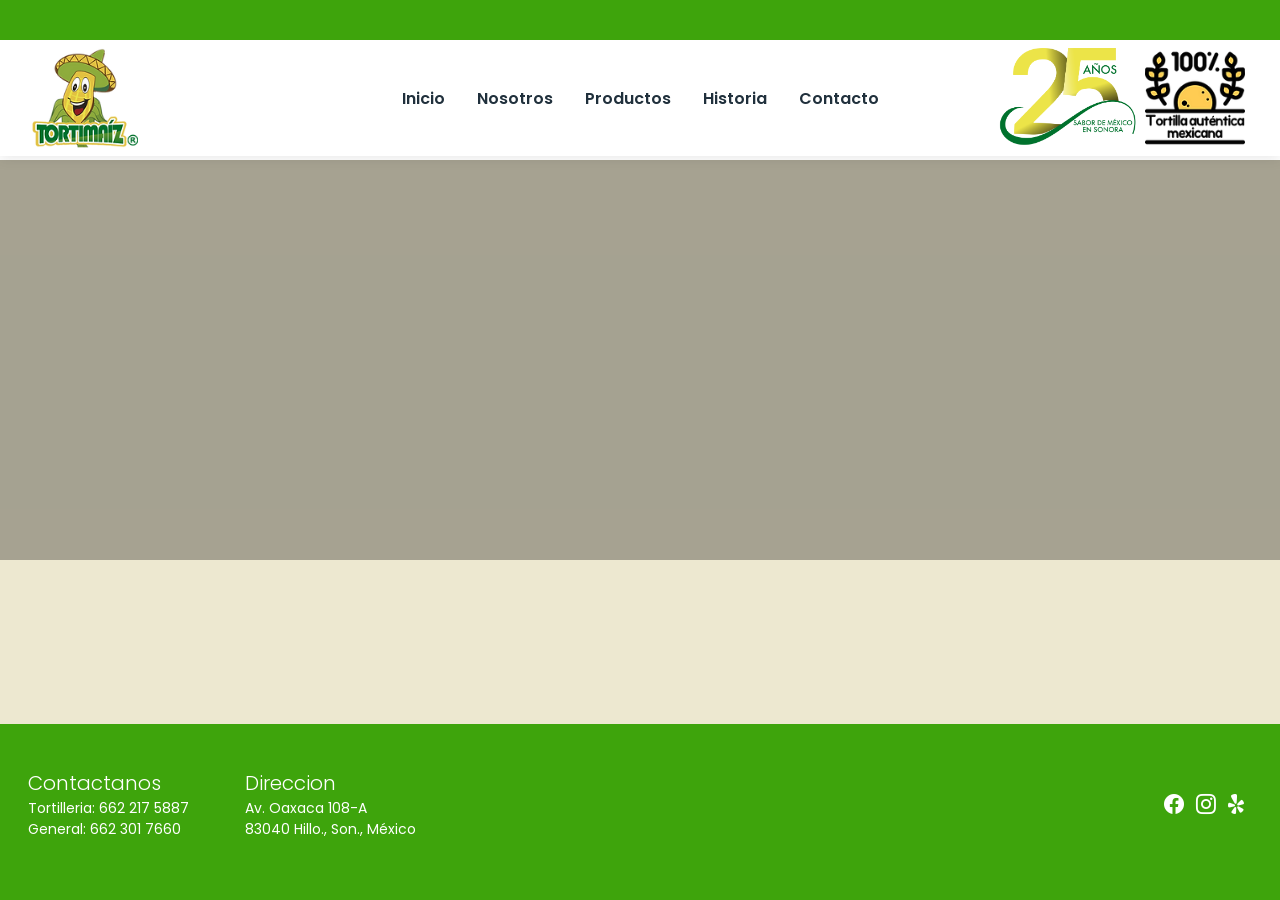
<file: productos/index.html>
<!DOCTYPE html>
<html lang="en">
<head>
    <meta charset="UTF-8">
    <meta name="viewport" content="width=device-width, initial-scale=1.0">
    <title></title>
    
    <link rel="stylesheet" href="styles.css">
    <link rel="stylesheet" href="../styles.css">
    <link href="https://cdn.jsdelivr.net/npm/bootstrap-icons@1.11.3/font/bootstrap-icons.css" rel="stylesheet">
</head>
<body>
<div id="navbar"></div>
    <main class="enfasis-bg">
        <section class="section-banner banner-productos">
            <div class="overlay">
                <h1 id="titulo-categoria" class="section-title banner-title">Tortillas</h1>
            </div>
        </section>
        <section class="productos-section ">
            <div class="container contenedor-section">
                <div id="productos-grid" class="productos-grid"></div>
            </div>
        </section>
    </main>
<div id="footer"></div>
</body>
<script src="script.js"></script>
<script src="../main.js"></script>
</html>
</file>
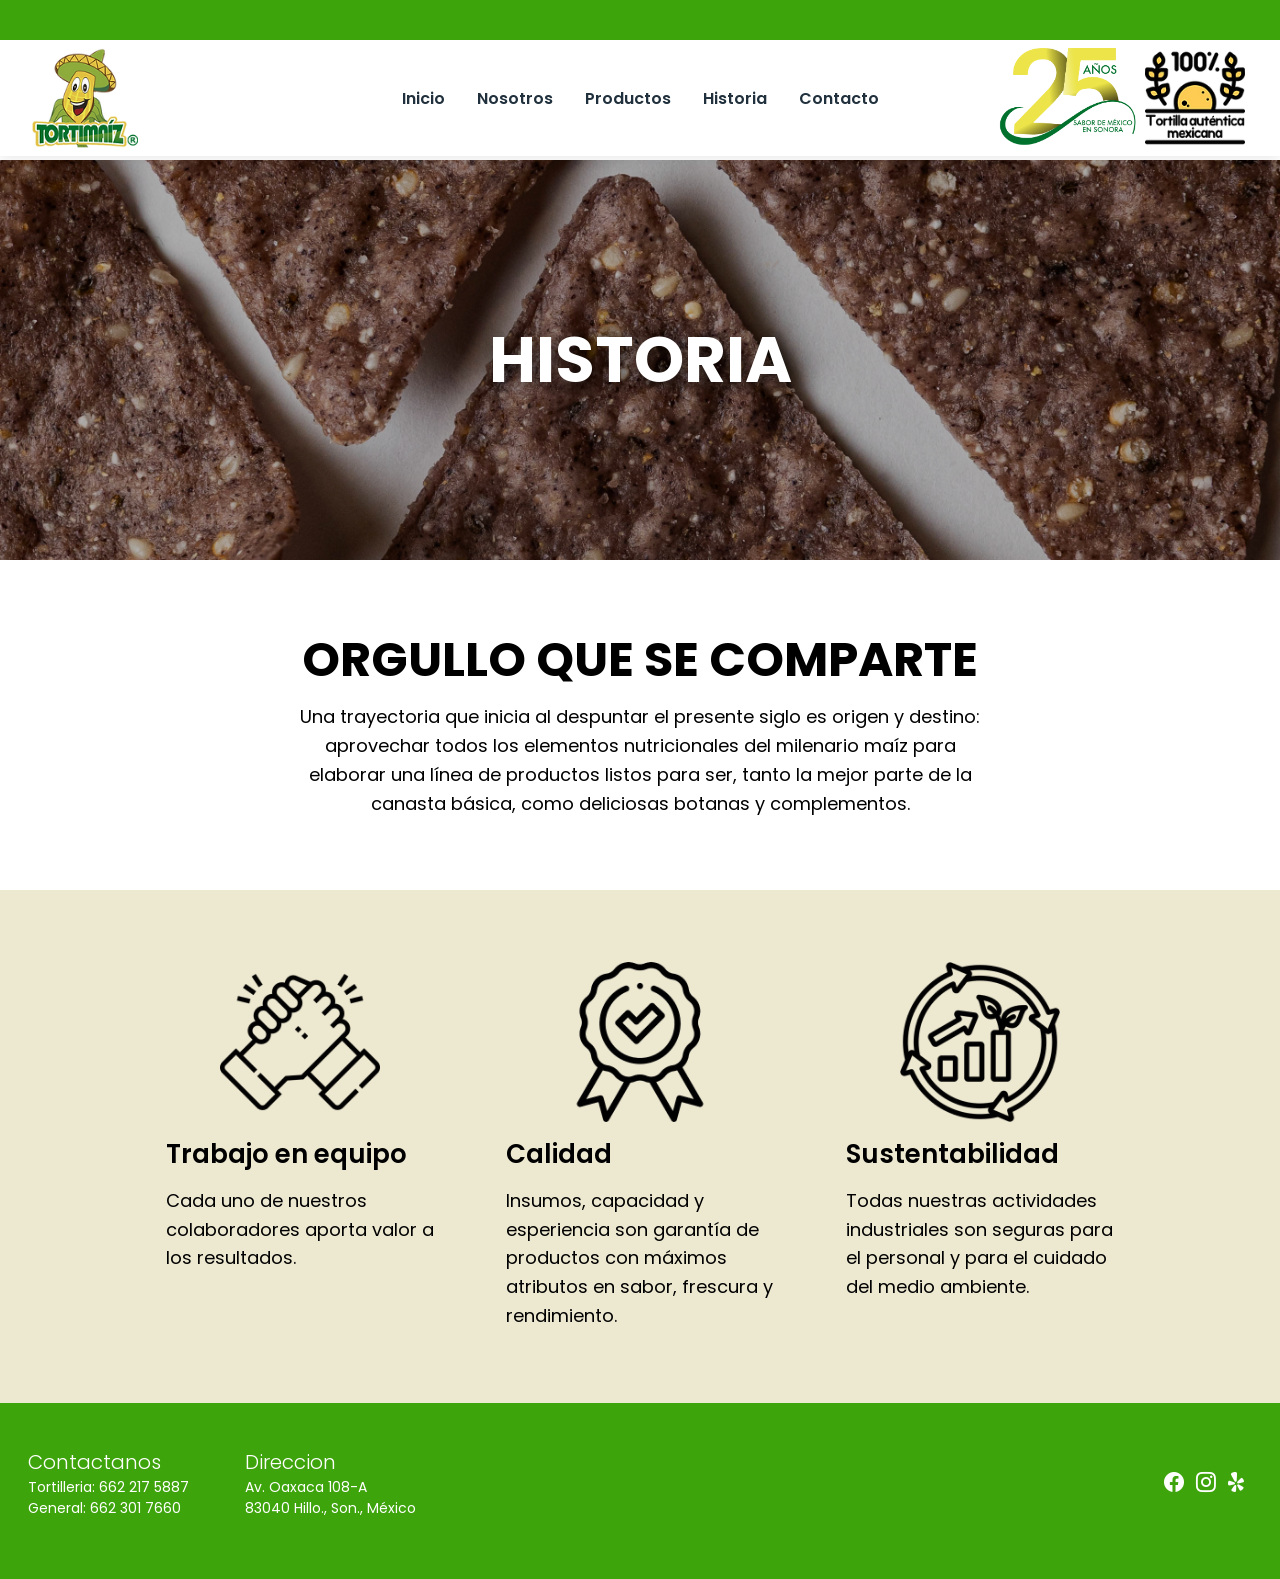
<file: historia.html>
<!DOCTYPE html>
<html lang="en">
<head>
    <meta charset="UTF-8">
    <meta name="viewport" content="width=device-width, initial-scale=1.0">
    <title>Historia | Tortimaiz</title>
    <link rel="stylesheet" href="styles.css">
    <link 
    href="https://cdn.jsdelivr.net/npm/bootstrap-icons@1.11.3/font/bootstrap-icons.css" 
    rel="stylesheet">
</head>

<body>
<div id="navbar"></div>

<section class="section-banner banner-historia">
  <div class="overlay">
    <h1 class="section-title banner-title">Historia</h1>
  </div>
</section>
<section class="info-hs">
    <div class="contenedor-info contenedor-section">
    <h1 class="title-h1">Orgullo que se comparte</h1>
    <p class="lg-text">
        Una trayectoria que inicia al despuntar el presente siglo
        es origen y destino: aprovechar todos los elementos nutricionales
        del milenario maíz para elaborar una línea de productos listos
        para ser, tanto la mejor parte de la canasta básica, como
        deliciosas botanas y complementos.
    </p></div>
</section>
<section class="valores-hs">
<div class="contenedor-valores contenedor-section">
    <div class="valor">
        <div class="contenedor-img-valor">
        <img src="src/assets/img/hs/equipo.webp" alt=""></div>
        <h3 class="title-h3">Trabajo en equipo</h3>
        <p class="lg-text">
            Cada uno de nuestros
            colaboradores aporta
            valor a los resultados.
        </p>
    </div>
    <div class="valor">
        <div class="contenedor-img-valor">
        <img src="src/assets/img/hs/calidad.webp" alt=""></div>
        <h3 class="title-h3">Calidad</h3>
        <p class="lg-text">
            Insumos, capacidad y
            esperiencia son garantía
            de productos con máximos
            atributos en sabor, frescura
            y rendimiento.
        </p>
    </div>
    <div class="valor">
        <div class="contenedor-img-valor">
        <img src="src/assets/img/hs/sustentabilidad.webp" alt=""></div>
        <h3 class="title-h3">Sustentabilidad</h3>
        <p class="lg-text">
            Todas nuestras actividades
            industriales son seguras
            para el personal y para
            el cuidado del medio ambiente.
        </p>
    </div>
</div>
</section>

<div id="footer"></div>
<script src="main.js"></script>
</body>
</html>
</file>
<file: productos/styles.css>
.productos-grid{
  display: grid;
  grid-template-columns: repeat(auto-fit, 200px);
  justify-content: center; /* centra las cards */
  gap: 30px;
}

.producto-card{
  text-decoration: none;
  color: inherit;
  display: block;
}

.producto-img-container{
  position: relative;
  width: 100%;
  aspect-ratio: 1/1;
  overflow: hidden;
  border-radius: 12px; /* 👈 bordes */
}

.producto-img-container img{
  width: 100%;
  height: 100%;
  object-fit: cover;
  transition: transform 0.4s ease;
  border-radius: 12px;
}

.producto-overlay{
  position: absolute;
  inset: 0;
  background: rgba(62, 164, 12, 0.4); /* verde */
  opacity: 0;
  transition: opacity 0.3s ease;
}

.producto-card:hover .producto-overlay{
  opacity: 1;
}

.producto-card:hover img{
  transform: scale(1.05);
}

.producto-nombre{
  margin-top: 10px;
  text-align: center;
  font-weight: 600;
}

@media (max-width: 800px){
  .productos-grid{
    grid-template-columns: repeat(2, 1fr);
  }
}

@media (max-width: 620px){
  .productos-grid{
    grid-template-columns: 1fr;
  }
}
</file>
<file: styles.css>
@import url('https://fonts.googleapis.com/css2?family=Poppins:ital,wght@0,100;0,200;0,300;0,400;0,500;0,600;0,700;0,800;0,900;1,100;1,200;1,300;1,400;1,500;1,600;1,700;1,800;1,900&display=swap');

:root {
  font-family: "Poppins", sans-serif;
  font-size: 16px;
  --navbar-height: 120px;
}

* {
  margin: 0;
  padding: 0;
  box-sizing: border-box;
  font-weight: 300;
  font-family: "Poppins", sans-serif;
  font-size: 16px;
}

main {
  flex: 1;
}

body {
  display: flex;
  flex-direction: column;
  min-height: 100vh;
  padding-top: 160px;
}

a {
  text-decoration: none;
}

ul {
  list-style-type: none;
  margin: 0;
  padding: 0;
}

.contenedor-section{
  margin: 48px 72px;
  padding: 24px 48px;
}
/* ------------------
    TEXTOS
    -----------------*/
.hero-title{
  font-size: clamp(48px, 7vw, 88px);
  font-weight: 700;
  line-height: 1.05;
  text-shadow: 2px 4px 15px rgba(0,0,0,0.7);
}
.hero-title-md{
  font-size: clamp(34px, 5vw, 52px);
  font-weight: 700;
  line-height: 1.1;
}
.hero-title-brown{
  color: #6b3f1d;
}

.hero-title-white{
  color: white;
}
.section-title {
  font-size: clamp(36px, 5.5vw, 64px);
  font-weight: 700;
  text-transform: uppercase;
  line-height: 1.1;
}

.title-h1 {
  font-size: clamp(30px, 4vw, 48px);
  text-transform: uppercase;
  font-weight: 700;
  line-height: 1.15;
}
.title-h2{
  font-size: clamp(24px, 3vw, 34px);
  font-weight: 700;
  line-height: 1.2;
}

.title-h3 {
  font-size: clamp(20px, 2.2vw, 26px);
  font-weight: 600;
  line-height: 1.25;
}

.xl-text {
  font-size: 22px;
  font-weight: 400;
  line-height: 1.6;
}

.lg-text {
  font-size: 18px;
  font-weight: 400;
  line-height: 1.6;
}

.md-text{
  font-size: 16px;
  font-weight: 400;
  line-height: 1.6;
}

.small-text {
  font-size: 14px;
  font-weight: 400;
  line-height: 1.5;
}

.footer-subtitle {
  font-size: 20px;
}

/*---- NAVBAR ----*/
.navbar {
  width: 100%;
  position: fixed;
  top: 0;
  left: 0;
  z-index: 1000;
  /*background: #fff;*/
  background: rgba(255,255,255,0.9);
  backdrop-filter: blur(8px);
  box-shadow: 0 4px 12px rgba(0,0,0,0.08);
}

.barra-superior {
  background: rgb(62, 164, 12);
  height: 40px;
}

.container-nav {
  display: flex;
  align-items: center;
  justify-content: space-between;
  padding: 0.5rem 2rem;
}

.container-logo img {
  height: 100%;
}
.container-logo{
  height: 100px;
  width: 250px;
}
.navbar-nav {
  display: flex;
  flex-direction: row;
}

.nav-link {
  color: #20303c;
  padding: 1rem;
  font-weight: 600;
}

.nav-link:hover {
  color: red;
}
.active{
  color: red;
  font-weight: 600;
}

/* ====== NAVBAR DROPDOWN ======= */
.nav-item.dropdown {
  position: relative;
}

/* menú oculto */
.dropdown-menu{
  position: absolute;
  top: 100%;
  left: 0;
  background: white;
  list-style: none;
  padding: 10px 0;
  margin: 0;
  min-width: 180px;

  opacity: 0;
  visibility: hidden;
  transform: translateY(10px);
  transition: all 0.3s ease;

  border-radius: 8px;
  box-shadow: 0 10px 25px rgba(0,0,0,0.1);
  z-index: 1000;
}

/* mostrar en hover */
.nav-item.dropdown:hover .dropdown-menu{
  opacity: 1;
  visibility: visible;
  transform: translateY(0);
}

/* items */
.dropdown-item{
  display: block;
  padding: 10px 20px;
  color: #20303c;
  text-decoration: none;
  font-size: 15px;
}

.dropdown-item:hover{
  background: #f5f5f5;
  color: red; /* tu color activo */
}
/*---- FOOTER ----*/
footer{
  position: relative;
  z-index: 2;
}
.container-footer {
  background: rgb(62, 164, 12);
  color: white;
  display: flex;
  justify-content: space-between;
  align-items: stretch;
  padding: 16px 0 32px 0;
}

.info-footer {
  padding: 12px;
  margin: 4px;
}

.footer-section {
  display: flex;
  flex-direction: row;
  gap: 24px;
  padding: 12px;
  align-items: center;
}

/*---- ICONOS ----*/
.social-icon i {
  font-size: 20px;
  color: white;
  padding: 0px 4px;
}

/*---- HERO BANNER ------ 
-------- INICIO ----*/
.hero-video{
  position: relative;
  height: calc(100svh - var(--navbar-height));
  overflow: hidden;
}

.hero-bg-video{
  position: absolute;
  inset: 0;
  width: 100%;
  height: 100%;
  object-fit: cover;
}
.hero-overlay{
  position: absolute;
  inset: 0;

  display: flex;
  align-items: center;
  justify-content: center;

  text-align: center;
  z-index: 2;
}
.hero-content{
  display: flex;
  flex-direction: column;
  align-items: center;
  gap: 30px;
}
.hero-logos{
  display: flex;
  gap: 40px;
  align-items: center;
  justify-content: center;
}

.hero-logos img{
  height: 120px;
  width: auto;
}
@media (max-width: 768px){

  .hero-title{
    font-size: 48px;
  }

  .hero-logos img{
    height: 40px;
  }

}

.productos-principales{
  background: white;
  padding: 80px 0;
}
.contenedor-productos{
  display: grid;
  grid-template-columns: repeat(3, 250px);
  gap: 60px;
  justify-content: center;
}
.producto{
  text-align: center;
}
.contenedor-img-producto{
  margin-bottom: 20px;
}

.contenedor-img-producto img{
  width: 150px;
  height: auto;
}

/*parallax*/
.seccion-parallax{
  background-size: cover;
  background-position: center;
  background-attachment: fixed;

  padding: 120px 0;
}
.parallax-contenido{
  max-width: 600px;
  color: white;
}
.parallax-left{
  margin-left: 8%;
}
.parallax-centro{
  display: flex;
  align-items: center;
  justify-content: center;
  text-align: center;
}
.parallax-maiz{
  background-image: url("src/assets/img/maizbg.jpg");
   background-position: center 30%;
}
.hero-parallax{
  margin: 0 auto;
  text-align: center;
  text-wrap: balance;
}

.parallax-nixtamal{
  background-image: url("src/assets/img/tortillabg.jpg");
}
.hero-title span{
  display:block;
}
.logo-parallax{
  margin-top: 30px;
  width: 420px;
}
@media (max-width: 768px) {
  .seccion-parallax{
    background-attachment: scroll;
  }
}

/* banner redes sociales */
.banner-social{
  position: relative;
  background: #ffef2c;
  padding: 60px 20px;
  display: flex;
  justify-content: center;
  align-items: center;
  text-align: center;
  overflow: hidden;
}
.banner-contenido{
  max-width: 600px;
  z-index: 2;
}
.social-icons{
  margin-top: 20px;
  display: flex;
  justify-content: center;
  gap: 20px;
}

.icono-social{
  font-size: 28px;
  color: #000;
  transition: transform 0.2s ease;
}
.icono-social i{
font-size: 24px;
}

.icono-social:hover{
  transform: scale(1.15);
}
.banner-img{
  position: absolute;
  top: 0;
  height: 100%;
  width: auto;
  object-fit: cover;
}

.banner-img.izquierda{
  left: 0;
}

.banner-img.derecha{
  right: 0;
  top: 50%;
  transform: translateY(-50%);
  height: 70%;
  width: auto;
}
/*-----------------
     BANNER 
  -----------------*/
.section-banner{
  position: relative;
  height: 400px;
  /*background-image: url("https://images.unsplash.com/photo-1523800378286-dae1f0dae656?q=80&w=1076&auto=format&fit=crop&ixlib=rb-4.1.0&ixid=M3wxMjA3fDB8MHxwaG90by1wYWdlfHx8fGVufDB8fHx8fA%3D%3D");
  */background-size: cover;
  background-position: center;
  margin: 0;
  padding: 0;
}

.section-banner .overlay {
  position: absolute;
  inset: 0;
  background: rgba(0, 0, 0, 0.3);
  display: flex;
  align-items: center;
  justify-content: center;
}

.banner-title {
  color: white;
  text-shadow: 2px 4px 15px rgba(0, 0, 0, 0.7);
}

.banner-box-style .contenedor-section {
  background: #3c1b02;
  color: white;
  max-width: 800px;
  max-height: 300px;
  padding: 42px;
}

.banner-contacto {
  background-image: url("src/assets/img/contacto/contactobg.JPG");
}
.banner-nosotros {
  background-image: url("src/assets/img/nosotros/nosotrosbg.jpg");
}
.banner-productos {
  background-image: url("src/assets/img/productos/banner.jpg");
}
.banner-industria{
  background-image: url("src/assets/img/nosotros/industria.jpg");
}
.banner-distribuidores{
  background-image: url("src/assets/img/nosotros/distribuidores.jpg");
}
.banner-historia{
  background-image: url("src/assets/img/hs/historiabg.jpg");
}
.banner-tortillas{
  background-image: url("/src/assets/img/productos/tortillas/banner.jpg");
}
.banner-totopos{
  background-image: url("/src/assets/img/productos/totopos/banner.jpg");
}
.banner-frituras{
  background-image: url("/src/assets/img/productos/frituras/banner.jpg");
}
/*---------------------
        CONTACTO 
 --------------------*/
.contact-content {
  display: flex;
  min-height: 500px;
}

.contact-info {
  width: 50%;
  background: #ffef2b;
  display: flex;
  flex-direction: column;
  align-items: center;
  justify-content: center;
  padding: 40px;
}

.title-contact {
  font-size: 96px;
  font-weight: 700;
  text-align: center;
}

.subtitle-contact {
  font-size: 22px;
  font-weight: 400;
  text-align: left;
}

.contact-form-container {
  width: 50%;
  padding: 0 10%;
  display: flex;
  align-items: center;
  background: #ede8d0;
}

.contact-form {
  width: 100%;
  display: flex;
  flex-direction: column;
  gap: 20px;
}

.contact-form .row {
  display: flex;
  gap: 20px;
}

.contact-form input,
.contact-form textarea {
  width: 100%;
  padding: 4px 0;
  border: none;
  border-bottom: 1px solid #000;
  font-size: 14px;
  background: transparent;
  outline: none;
}

.contact-form input:focus,
.contact-form input:hover,
.contact-form textarea:hover,
.contact-form textarea:focus {
  border-bottom: 2px solid #000;
  /* ejemplo morado */
}

.contact-form button {
  padding: 12px;
  border: none;
  background: #9e3438;
  color: white;
  cursor: pointer;
  transition: 0.3s;
}

.contact-form button:hover {
  border: 1px solid #9e3438;
  color: #9e3438;
  background: white;
}

.socials {
  margin-top: 10px;
  display: flex;
  gap: 15px;
}

.socials a {
  text-decoration: none;
  color: black;
  font-weight: 500;
}

.contact-map {
  width: 100%;
  padding: 48px 0px;
}

/* ------------------
    HISTORIA
    -----------------*/
.info-hs, .producto{
  display: flex;
  flex-direction: column;
  align-items: center;
  justify-content: center;
  text-align: center;
}
.info-hs .contenedor-info,
.producto .contenedor-img-producto{
  max-width: 800px;
  display: flex;
  flex-direction: column;
  gap: 16px;
}
.valores-hs, .enfasis-bg{
  background: #ede8d0;
}

.contenedor-valores {
  display: grid;
  grid-template-columns: repeat(3, 300px);
  gap: 40px;
  justify-content: center;
}

.contenedor-img-valor{
  display: flex;
  justify-content: center;
}

.contenedor-img-valor img{
  width: 160px;
}

.valor{
  display: flex;
  flex-direction: column;
  gap: 16px;
  padding: 0 16px;
}

/* ------------------
    NOSOTROS
--------------------*/
.section-split {
  font-size: auto;
}

.split-container {
  display: grid;
  grid-template-columns: 1fr 1fr;
  grid-template-areas: "img text";
  align-items: stretch; 
  height: 500px;
}

.split-img {
  height: 100%;
  grid-area: img;
  overflow: hidden;
}

.split-img img {
  width: 100%;
  height: 100%;
  object-fit: cover;
  display: block;
}

.split-text {
  display: flex;
  flex-direction: column;
  justify-content: center;
  padding: 60px;
  text-align: center;
  grid-area: text;
}
.reverse {
  grid-template-areas: "text img";
}
.banner-content{
  text-align: center;
  color: white;
  max-width: 700px;
}

@media (max-width: 1200px){
.contenedor-section{
  margin: 24px 36px;
  padding: 12px 24px;
}
}

@media (max-width: 900px) {
  .split-container {
    grid-template-columns: 1fr;
    grid-template-areas:
      "img"
      "text";
  }

  .reverse {
    grid-template-areas:
      "img"
      "text";
  }
  .contenedor-section{
  margin: 16px 22px;
  padding: 8px 14px;
}
}
</file>
